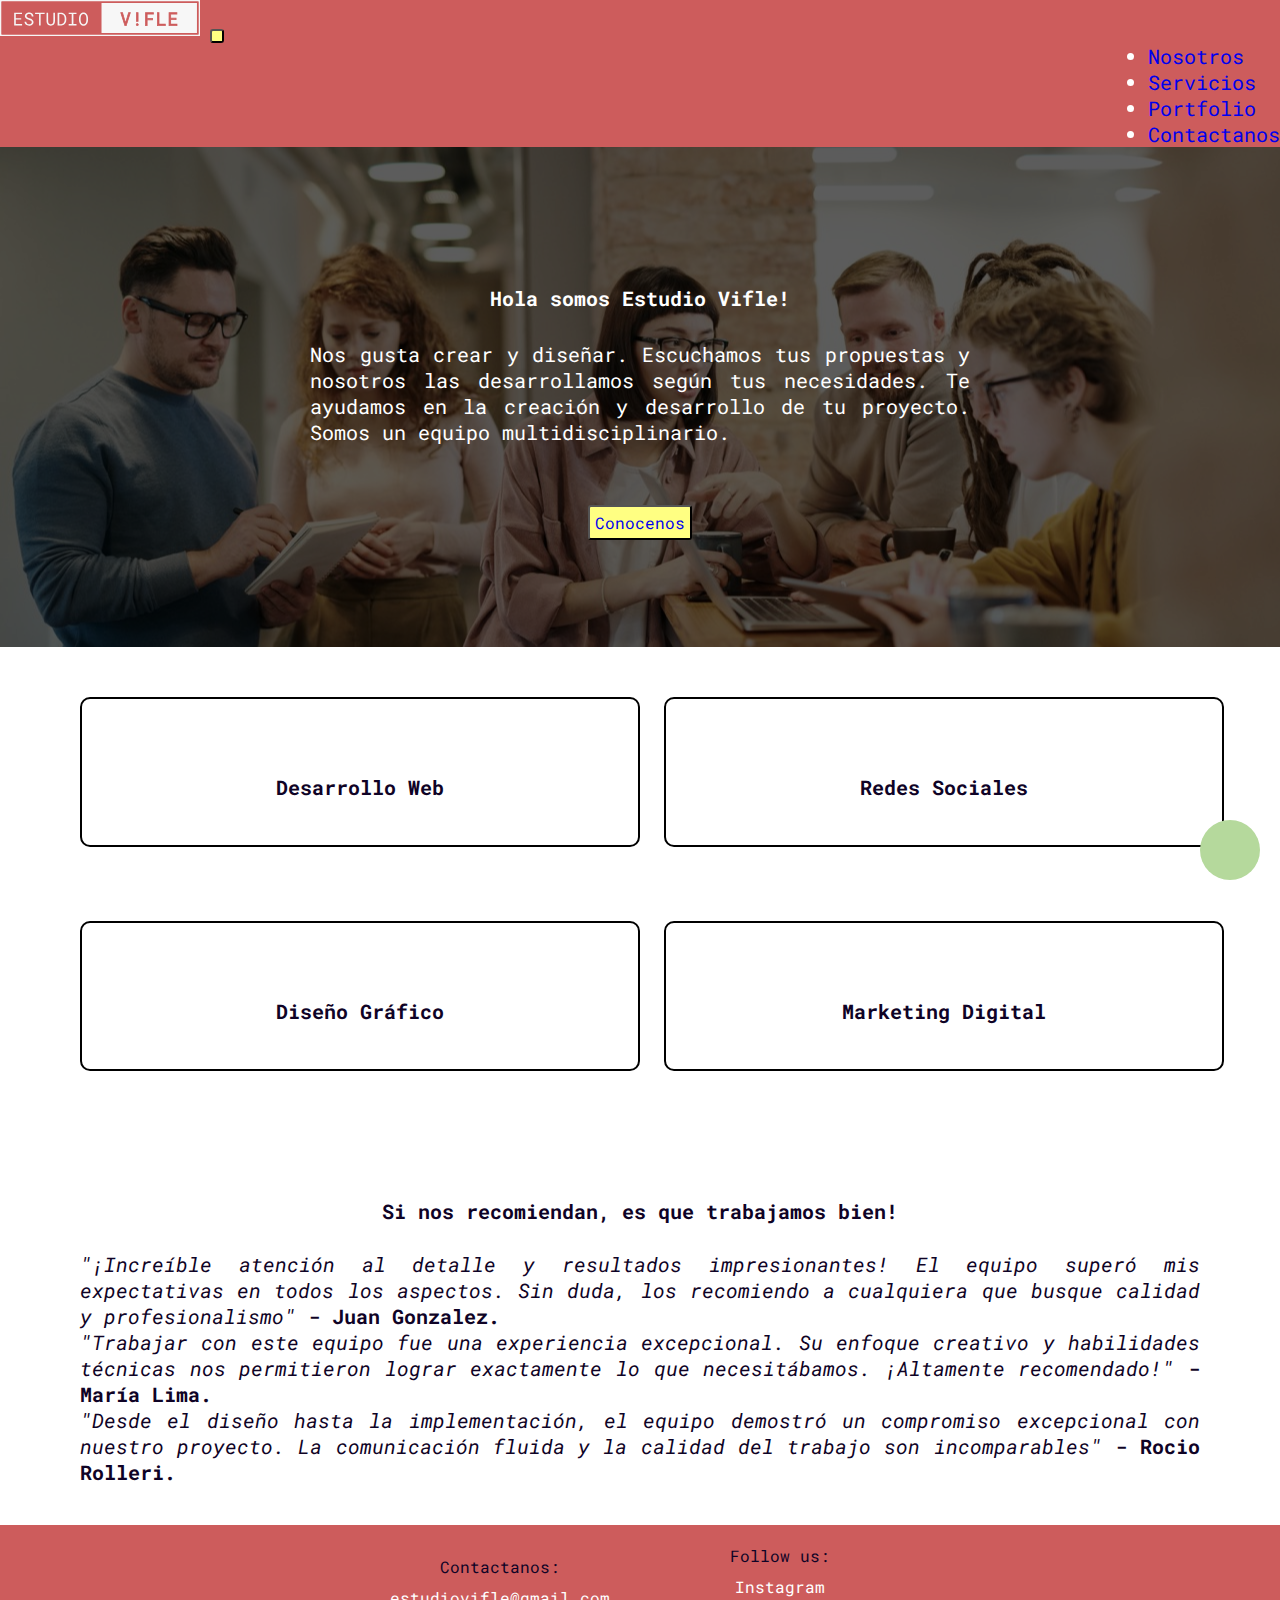
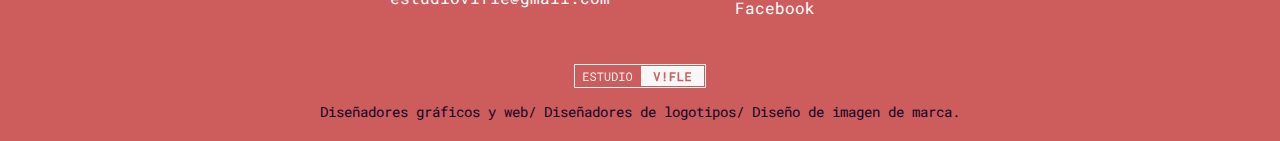
<file: index.html>
<!DOCTYPE html>
<html lang="es">
  <head>
    <meta charset="UTF-8" />
    <meta name="viewport" content="width=device-width, initial-scale=1.0" />
    <meta
      name="description"
      content="Estudio de desarrollo web, diseño grafico y marketing digital"
    />
    <meta
      name="keywords"
      content="desarrollo, diseño, marketing, redes sociales"
    />
    <link
      rel="stylesheet"
      href="https://cdnjs.cloudflare.com/ajax/libs/font-awesome/6.4.2/css/all.min.css"
      integrity="sha512-z3gLpd7yknf1YoNbCzqRKc4qyor8gaKU1qmn+CShxbuBusANI9QpRohGBreCFkKxLhei6S9CQXFEbbKuqLg0DA=="
      crossorigin="anonymous"
      referrerpolicy="no-referrer"
    />
    <!-- BS 5.1 inicia -->
    <link
      rel="stylesheet"
      href="https://cdn.jsdelivr.net/npm/bootstrap@5.1.3/dist/css/bootstrap.min.css"
      rel="stylesheet"
      integrity="sha384-1BmE4kWBq78iYhFldvKuhfTAU6auU8tT94WrHftjDbrCEXSU1oBoqyl2QvZ6jIW3"
      crossorigin="anonymous"
    />
    <!-- BS fin -->
    <link rel="stylesheet" href="./styles/styles.css" />
    <title>Estudio Vifle</title>
    <link rel="icon" type="image/x-icon" href="./img/favicon.svg" />
  </head>
  <body id="homepage">
    <header>
      <!-- navbar inicia -->
      <nav class="navbar navbar-expand-md bg-dark navbar-dark">
        <div class="container-fluid">
          <a class="navbar-brand" href="#"
            ><img src="./img/logo.svg" alt="logo estudio vifle"
          /></a>
          <button
            class="navbar-toggler"
            type="button"
            data-bs-toggle="collapse"
            data-bs-target="#collapsibleNavbar"
          >
            <span class="navbar-toggler-icon"></span>
          </button>
          <div
            class="collapse navbar-collapse navbar-custom"
            id="collapsibleNavbar"
          >
            <ul class="navbar-nav">
              <li class="nav-item">
                <a class="nav-link" href="./pages/nosotros.html">Nosotros</a>
              </li>
              <li class="nav-item">
                <a class="nav-link" href="./pages/servicios.html">Servicios</a>
              </li>
              <li class="nav-item">
                <a class="nav-link" href="./pages/portfolio.html">Portfolio</a>
              </li>
              <li class="nav-item">
                <a class="nav-link" href="./pages/contacto.html">Contactanos</a>
              </li>
            </ul>
          </div>
        </div>
      </nav>
      <!-- navbar fin -->
    </header>
    <main class="home-page">
      <section id="hero">
        <div class="hero-image">
          <div class="inset-layout">
            <h2 class="titulo-home">Hola somos Estudio Vifle!</h2>
            <p class="p-home">
              Nos gusta crear y diseñar. Escuchamos tus propuestas y nosotros
              las desarrollamos según tus necesidades. Te ayudamos en la
              creación y desarrollo de tu proyecto. Somos un equipo
              multidisciplinario.
            </p>
            <button class="boton-home">
              <a href="./pages/nosotros.html">Conocenos</a>
            </button>
          </div>
        </div>
        <!-- <img src="../img/Banner.jpg" alt="gente trabajando"> -->
      </section>
      <section id="banner">
        <div class="card-banner dw">
          <h2>Desarrollo Web</h2>
          <div class="iconos">
            <i class="fa-solid fa-code"></i>
            <i class="fa-regular fa-keyboard"></i>
          </div>
        </div>
        <div class="card-banner rs">
          <h2>Redes Sociales</h2>
          <div class="iconos">
            <i class="fa-brands fa-facebook"></i>
            <i class="fa-brands fa-instagram"></i>
          </div>
        </div>
        <div class="card-banner dg">
          <h2>Diseño Gráfico</h2>
          <div class="iconos">
            <i class="fa-solid fa-scissors"></i>
            <i class="fa-solid fa-palette"></i>
          </div>
        </div>
        <div class="card-banner md">
          <h2>Marketing Digital</h2>
          <div class="iconos">
            <i class="fa-solid fa-swatchbook"></i>
            <i class="fa-solid fa-circle-nodes"></i>
          </div>
        </div>
      </section>
      <section class="testimonios">
        <h3 class="titulo-resena">
          Si nos recomiendan, es que trabajamos bien!
        </h3>
        <div class="resenas">
          <p class="p-resena">
            <span class="span-resena">
              "¡Increíble atención al detalle y resultados impresionantes! El
              equipo superó mis expectativas en todos los aspectos. Sin duda,
              los recomiendo a cualquiera que busque calidad y profesionalismo"
            </span>
            <span class="resena-name">- Juan Gonzalez.</span>
          </p>
          <p class="p-resena">
            <span class="span-resena"
              >"Trabajar con este equipo fue una experiencia excepcional. Su
              enfoque creativo y habilidades técnicas nos permitieron lograr
              exactamente lo que necesitábamos. ¡Altamente recomendado!"</span
            >
            <span class="resena-name">- María Lima.</span>
          </p>
          <p class="p-resena">
            <span class="span-resena"
              >"Desde el diseño hasta la implementación, el equipo demostró un
              compromiso excepcional con nuestro proyecto. La comunicación
              fluida y la calidad del trabajo son incomparables"
            </span>
            <span class="resena-name">- Rocio Rolleri.</span>
          </p>
        </div>
      </section>
    </main>

    <footer>
      <div class="footer-top-container">
        <div class="footer-card">
          <p class="footer-title">Contactanos:</p>
          <p class="footer-content">estudiovifle@gmail.com</p>
        </div>
        <div class="footer-card social-media">
          <p class="footer-title">Follow us:</p>
          <p class="footer-content">
            <a href="https://www.instagram.com/" class="hipervinculo">
              <i class="fa-brands fa-instagram"></i> Instagram <br />
            </a>
            <a href="https://www.facebook.com/" class="hipervinculo">
              <i class="fa-brands fa-facebook"></i> Facebook
            </a>
          </p>
        </div>
      </div>
      <div class="footer-bottom-container">
        <div class="footer-card">
          <p class="footer-title">
            <img src="../img/logo.svg" alt="logo estudio vifle" />
          </p>
          <p class="footer-content">
            Diseñadores gráficos y web/ Diseñadores de logotipos/ Diseño de
            imagen de marca.
          </p>
        </div>
      </div>
    </footer>
    <div class="what">
      <a href="https://walink.co/0b8101" target="_blank">
        <i class="fa-brands fa-whatsapp"></i>
      </a>
    </div>
    <script
      src="https://cdn.jsdelivr.net/npm/@popperjs/core@2.10.2/dist/umd/popper.min.js"
      integrity="sha384-7+zCNj/IqJ95wo16oMtfsKbZ9ccEh31eOz1HGyDuCQ6wgnyJNSYdrPa03rtR1zdB"
      crossorigin="anonymous"
    ></script>
    <script
      src="https://cdn.jsdelivr.net/npm/bootstrap@5.1.3/dist/js/bootstrap.min.js"
      integrity="sha384-QJHtvGhmr9XOIpI6YVutG+2QOK9T+ZnN4kzFN1RtK3zEFEIsxhlmWl5/YESvpZ13"
      crossorigin="anonymous"
    ></script>
  </body>
</html>
</file>
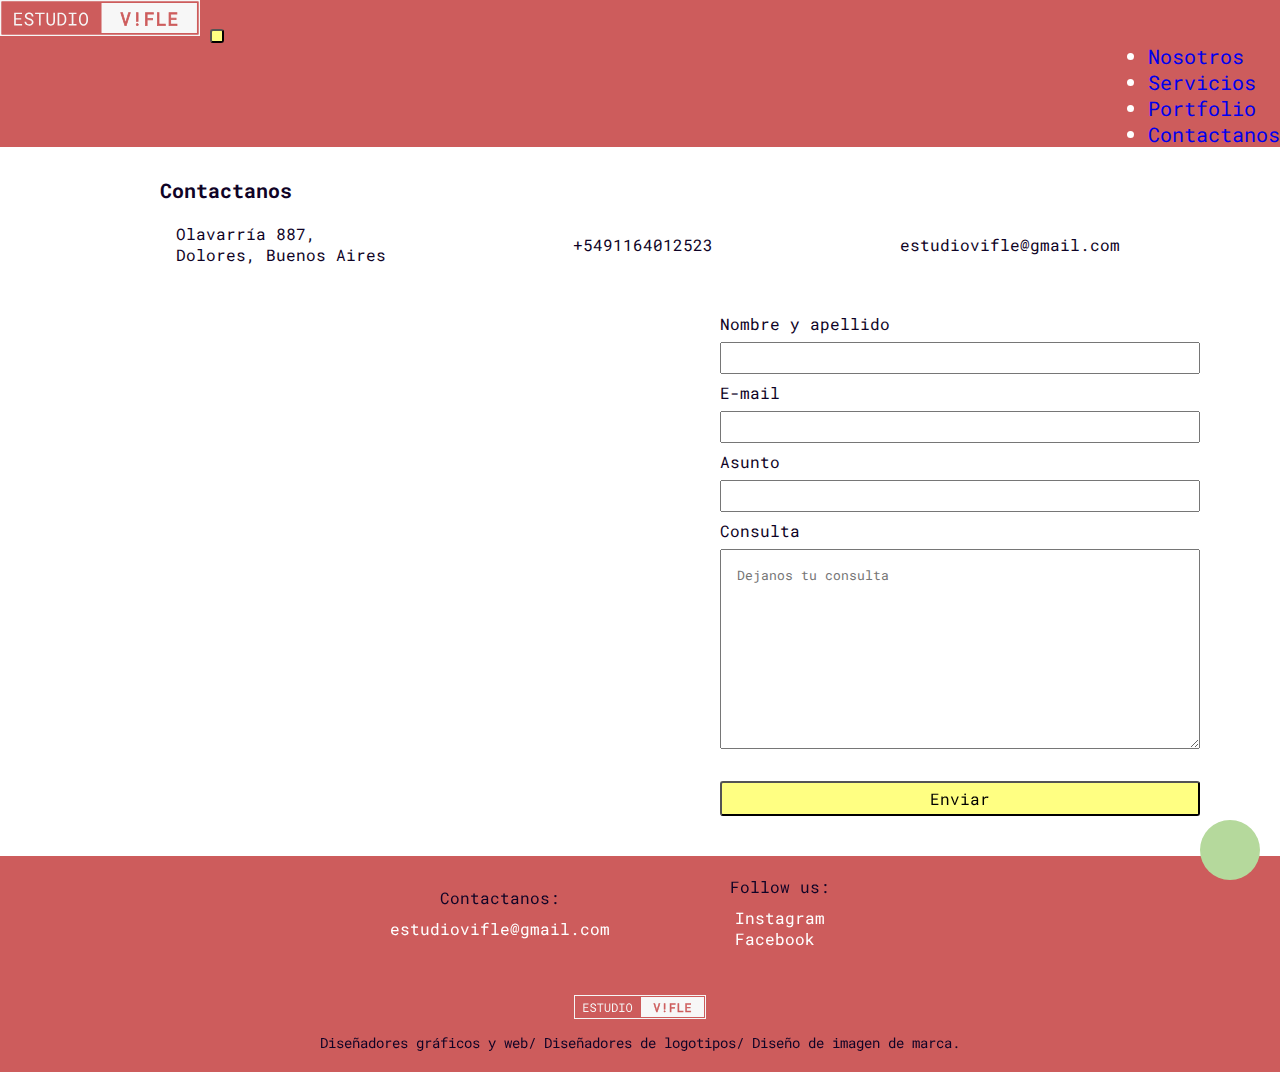
<file: pages/contacto.html>
<!DOCTYPE html>
<html lang="es">
  <head>
    <meta charset="UTF-8" />
    <meta name="viewport" content="width=device-width, initial-scale=1.0" />
    <meta name="description" content="Medios de contacto" />
    <meta
      name="keywords"
      content="Dolores, Buenos Aires, desarrollo web en Dolores, consulta"
    />
    <link
      rel="stylesheet"
      href="https://cdnjs.cloudflare.com/ajax/libs/font-awesome/6.4.2/css/all.min.css"
      integrity="sha512-z3gLpd7yknf1YoNbCzqRKc4qyor8gaKU1qmn+CShxbuBusANI9QpRohGBreCFkKxLhei6S9CQXFEbbKuqLg0DA=="
      crossorigin="anonymous"
      referrerpolicy="no-referrer"
    />
    <link
      rel="stylesheet"
      href="https://cdnjs.cloudflare.com/ajax/libs/font-awesome/6.4.2/css/all.min.css"
      integrity="sha512-z3gLpd7yknf1YoNbCzqRKc4qyor8gaKU1qmn+CShxbuBusANI9QpRohGBreCFkKxLhei6S9CQXFEbbKuqLg0DA=="
      crossorigin="anonymous"
      referrerpolicy="no-referrer"
    />
    <!-- BS 5.1 inicia -->
    <link
      rel="stylesheet"
      href="https://cdn.jsdelivr.net/npm/bootstrap@5.1.3/dist/css/bootstrap.min.css"
      rel="stylesheet"
      integrity="sha384-1BmE4kWBq78iYhFldvKuhfTAU6auU8tT94WrHftjDbrCEXSU1oBoqyl2QvZ6jIW3"
      crossorigin="anonymous"
    />
    <!-- BS fin -->
    <link rel="stylesheet" href="../styles/styles.css" />
    <title>Estudio Vifle - Contacto</title>
    <link rel="icon" type="image/x-icon" href="../img/favicon.svg" />
  </head>
  <body id="contacto">
    <header>
      <!-- navbar inicia -->
      <nav class="navbar navbar-expand-md bg-dark navbar-dark">
        <div class="container-fluid">
          <a class="navbar-brand" href="../index.html"
            ><img src="../img/logo.svg" alt="logo estudio vifle"
          /></a>
          <button
            class="navbar-toggler"
            type="button"
            data-bs-toggle="collapse"
            data-bs-target="#collapsibleNavbar"
          >
            <span class="navbar-toggler-icon"></span>
          </button>
          <div
            class="collapse navbar-collapse navbar-custom"
            id="collapsibleNavbar"
          >
            <ul class="navbar-nav">
              <li class="nav-item">
                <a class="nav-link" href="nosotros.html">Nosotros</a>
              </li>
              <li class="nav-item">
                <a class="nav-link" href="servicios.html">Servicios</a>
              </li>
              <li class="nav-item">
                <a class="nav-link" href="portfolio.html">Portfolio</a>
              </li>
              <li class="nav-item">
                <a class="nav-link" href="#">Contactanos</a>
              </li>
            </ul>
          </div>
        </div>
      </nav>
      <!-- navbar fin -->
    </header>
    <main class="contacto">
      <h2 class="contact-title">Contactanos</h2>
      <section class="contacto-custom">
        <div class="contact-cards-container">
          <div class="contact-card">
            <i class="fa-solid fa-location-dot"></i>
            <p class="texto-contacto">
              Olavarría 887, <br />Dolores, Buenos Aires
            </p>
          </div>

          <div class="contact-card">
            <i class="fa-solid fa-phone"></i>
            <p class="texto-contacto">+5491164012523</p>
          </div>

          <div class="contact-card">
            <i class="fa-solid fa-envelope"></i>
            <p class="texto-contacto">estudiovifle@gmail.com</p>
          </div>
        </div>

        <div class="form-mapa-container">
          <div class="mapa">
            <iframe
              src="https://www.google.com/maps/embed?pb=!1m18!1m12!1m3!1d51437.787176911836!2d-57.72391217907728!3d-36.31566052045433!2m3!1f0!2f0!3f0!3m2!1i1024!2i768!4f13.1!3m3!1m2!1s0x95999e5f978807b9%3A0xa0871d9efeff8567!2sOlavarr%C3%ADa%20887%2C%20B7100%20Dolores%2C%20Provincia%20de%20Buenos%20Aires%2C%20Argentina!5e0!3m2!1ses-419!2sse!4v1692444664091!5m2!1ses-419!2sse"
              width="600"
              height="450"
              style="border: 0"
              allowfullscreen=""
              loading="lazy"
              referrerpolicy="no-referrer-when-downgrade"
            >
            </iframe>
          </div>

          <div class="formulario-contacto">
            <form>
              <div class="input-wrapper">
                <label for="nombre">Nombre y apellido</label>
                <input
                  class="contact-form-input"
                  type="name"
                  name="nombre"
                  required
                /><br />
              </div>
              <div class="input-wrapper">
                <label for="e-mail">E-mail</label>
                <input
                  class="contact-form-input"
                  type="email"
                  name="mail"
                  required
                />
              </div>
              <div class="input-wrapper">
                <label for="Consulta">Asunto</label>
                <input
                  class="contact-form-input"
                  type="text"
                  name="Consulta"
                  required
                />
              </div>
              <div class="input-wrapper">
                <label> Consulta </label>
                <textarea
                  class="form-textarea"
                  placeholder="Dejanos tu consulta"
                  required
                ></textarea>
              </div>
              <button type="submit" id="submit-form">Enviar</button>
            </form>
          </div>
        </div>
      </section>
    </main>

    <footer>
      <div class="footer-top-container">
        <div class="footer-card">
          <p class="footer-title">Contactanos:</p>
          <p class="footer-content">estudiovifle@gmail.com</p>
        </div>
        <div class="footer-card social-media">
          <p class="footer-title">Follow us:</p>
          <p class="footer-content">
            <a href="https://www.instagram.com/" class="hipervinculo">
              <i class="fa-brands fa-instagram"></i> Instagram <br />
            </a>
            <a href="https://www.facebook.com/" class="hipervinculo">
              <i class="fa-brands fa-facebook"></i> Facebook
            </a>
          </p>
        </div>
      </div>
      <div class="footer-bottom-container">
        <div class="footer-card">
          <p class="footer-title">
            <img src="../img/logo.svg" alt="logo estudio vifle" />
          </p>
          <p class="footer-content">
            Diseñadores gráficos y web/ Diseñadores de logotipos/ Diseño de
            imagen de marca.
          </p>
        </div>
      </div>
    </footer>
    <div class="what">
      <a href="https://walink.co/0b8101" target="_blank">
        <i class="fa-brands fa-whatsapp"></i>
      </a>
    </div>

    <script
      src="https://cdn.jsdelivr.net/npm/@popperjs/core@2.10.2/dist/umd/popper.min.js"
      integrity="sha384-7+zCNj/IqJ95wo16oMtfsKbZ9ccEh31eOz1HGyDuCQ6wgnyJNSYdrPa03rtR1zdB"
      crossorigin="anonymous"
    ></script>
    <script
      src="https://cdn.jsdelivr.net/npm/bootstrap@5.1.3/dist/js/bootstrap.min.js"
      integrity="sha384-QJHtvGhmr9XOIpI6YVutG+2QOK9T+ZnN4kzFN1RtK3zEFEIsxhlmWl5/YESvpZ13"
      crossorigin="anonymous"
    ></script>
  </body>
</html>
</file>
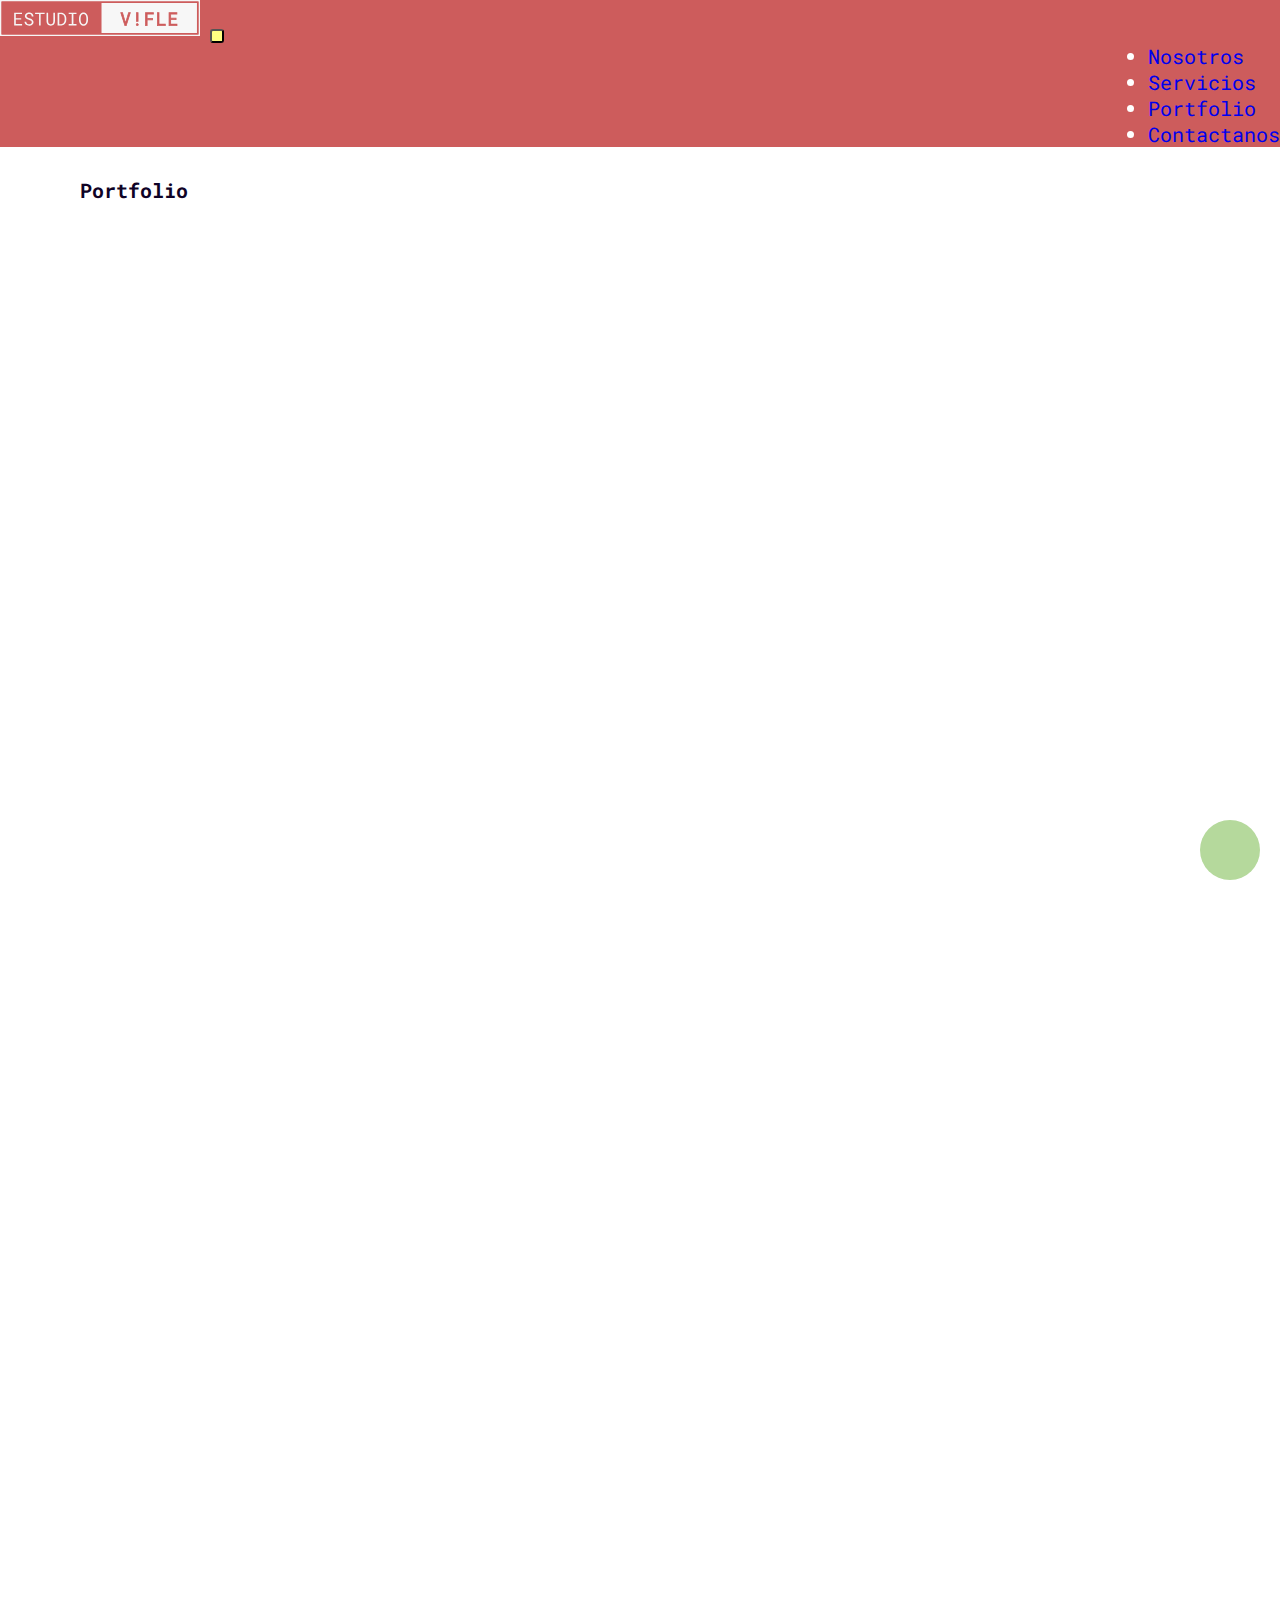
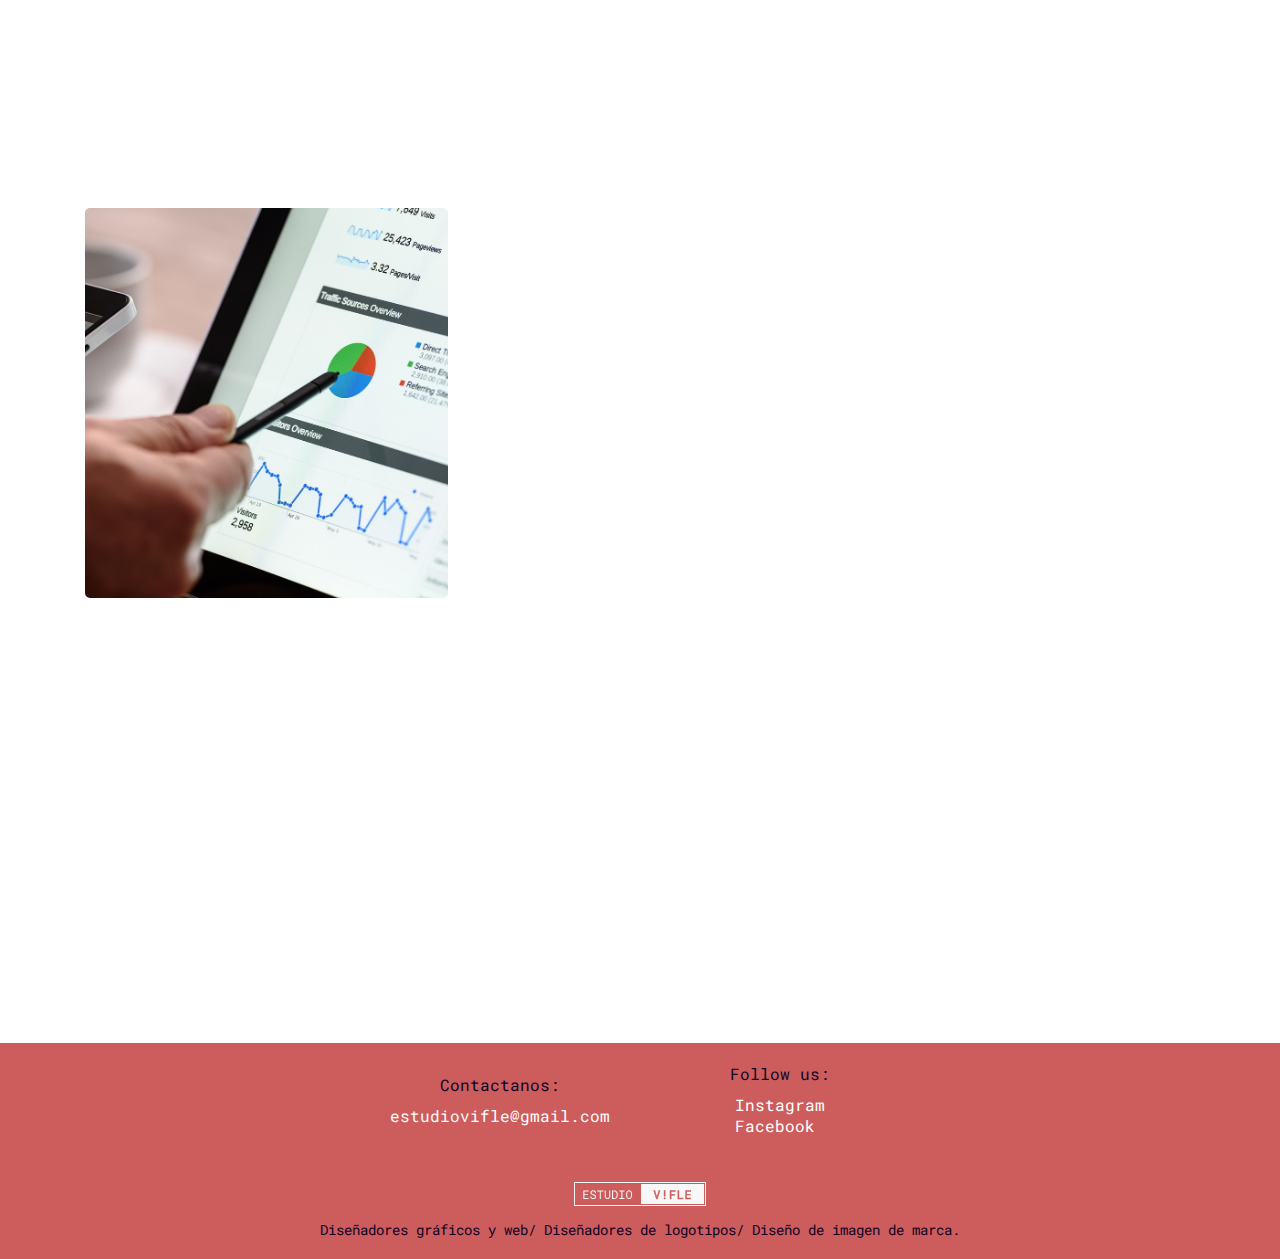
<file: pages/portfolio.html>
<!DOCTYPE html>
<html lang="es">
  <head>
    <meta charset="UTF-8" />
    <meta name="viewport" content="width=device-width, initial-scale=1.0" />
    <meta name="description" content="Nuestros trabajos realizados" />
    <meta
      name="keywords"
      content="Landing, e-commerces, Community managment,branding, marketing, SEO, publicidad"
    />
    <link
      rel="stylesheet"
      href="https://cdnjs.cloudflare.com/ajax/libs/font-awesome/6.4.2/css/all.min.css"
      integrity="sha512-z3gLpd7yknf1YoNbCzqRKc4qyor8gaKU1qmn+CShxbuBusANI9QpRohGBreCFkKxLhei6S9CQXFEbbKuqLg0DA=="
      crossorigin="anonymous"
      referrerpolicy="no-referrer"
    />
    <!-- BS 5.1 inicia -->
    <link
      rel="stylesheet"
      href="https://cdn.jsdelivr.net/npm/bootstrap@5.1.3/dist/css/bootstrap.min.css"
      rel="stylesheet"
      integrity="sha384-1BmE4kWBq78iYhFldvKuhfTAU6auU8tT94WrHftjDbrCEXSU1oBoqyl2QvZ6jIW3"
      crossorigin="anonymous"
    />
    <!-- BS fin -->
    <link rel="stylesheet" href="../styles/styles.css" />
    <title>Estudio Vifle - Portfolio</title>
    <link rel="icon" type="image/x-icon" href="../img/favicon.svg" />
  </head>
  <body id="portfolio">
    <header>
      <!-- navbar inicia -->
      <nav class="navbar navbar-expand-md bg-dark navbar-dark">
        <div class="container-fluid">
          <a class="navbar-brand" href="../index.html"
            ><img src="../img/logo.svg" alt="logo estudio vifle"
          /></a>
          <button
            class="navbar-toggler"
            type="button"
            data-bs-toggle="collapse"
            data-bs-target="#collapsibleNavbar"
          >
            <span class="navbar-toggler-icon"></span>
          </button>
          <div
            class="collapse navbar-collapse navbar-custom"
            id="collapsibleNavbar"
          >
            <ul class="navbar-nav">
              <li class="nav-item">
                <a class="nav-link" href="nosotros.html">Nosotros</a>
              </li>
              <li class="nav-item">
                <a class="nav-link" href="servicios.html">Servicios</a>
              </li>
              <li class="nav-item">
                <a class="nav-link" href="#">Portfolio</a>
              </li>
              <li class="nav-item">
                <a class="nav-link" href="contacto.html">Contactanos</a>
              </li>
            </ul>
          </div>
        </div>
      </nav>
      <!-- navbar fin -->
    </header>
    <main id="portfolio-main">
      <h2>Portfolio</h2>
      <section class="galeria grid-galeria">
        <div class="item item1"></div>
        <div class="item item2"></div>
        <div class="item item3"></div>
        <div class="item item4"></div>
        <div class="item item5"></div>
        <div class="item item6"></div>
        <div class="item item7"></div>
        <div class="item item8"></div>
        <div class="item item9"></div>
        <div class="item item10"></div>
        <div class="item item11"></div>
        <div class="item item12"></div>
      </section>
    </main>
    <footer>
      <div class="footer-top-container">
        <div class="footer-card">
          <p class="footer-title">Contactanos:</p>
          <p class="footer-content">estudiovifle@gmail.com</p>
        </div>
        <div class="footer-card social-media">
          <p class="footer-title">Follow us:</p>
          <p class="footer-content">
            <a href="https://www.instagram.com/" class="hipervinculo">
              <i class="fa-brands fa-instagram"></i> Instagram <br />
            </a>
            <a href="https://www.facebook.com/" class="hipervinculo">
              <i class="fa-brands fa-facebook"></i> Facebook
            </a>
          </p>
        </div>
      </div>
      <div class="footer-bottom-container">
        <div class="footer-card">
          <p class="footer-title">
            <img src="../img/logo.svg" alt="logo estudio vifle" />
          </p>
          <p class="footer-content">
            Diseñadores gráficos y web/ Diseñadores de logotipos/ Diseño de
            imagen de marca.
          </p>
        </div>
      </div>
    </footer>
    <div class="what">
      <a href="https://walink.co/0b8101" target="_blank">
        <i class="fa-brands fa-whatsapp"></i>
      </a>
    </div>

    <script
      src="https://cdn.jsdelivr.net/npm/@popperjs/core@2.10.2/dist/umd/popper.min.js"
      integrity="sha384-7+zCNj/IqJ95wo16oMtfsKbZ9ccEh31eOz1HGyDuCQ6wgnyJNSYdrPa03rtR1zdB"
      crossorigin="anonymous"
    ></script>
    <script
      src="https://cdn.jsdelivr.net/npm/bootstrap@5.1.3/dist/js/bootstrap.min.js"
      integrity="sha384-QJHtvGhmr9XOIpI6YVutG+2QOK9T+ZnN4kzFN1RtK3zEFEIsxhlmWl5/YESvpZ13"
      crossorigin="anonymous"
    ></script>
  </body>
</html>
</file>
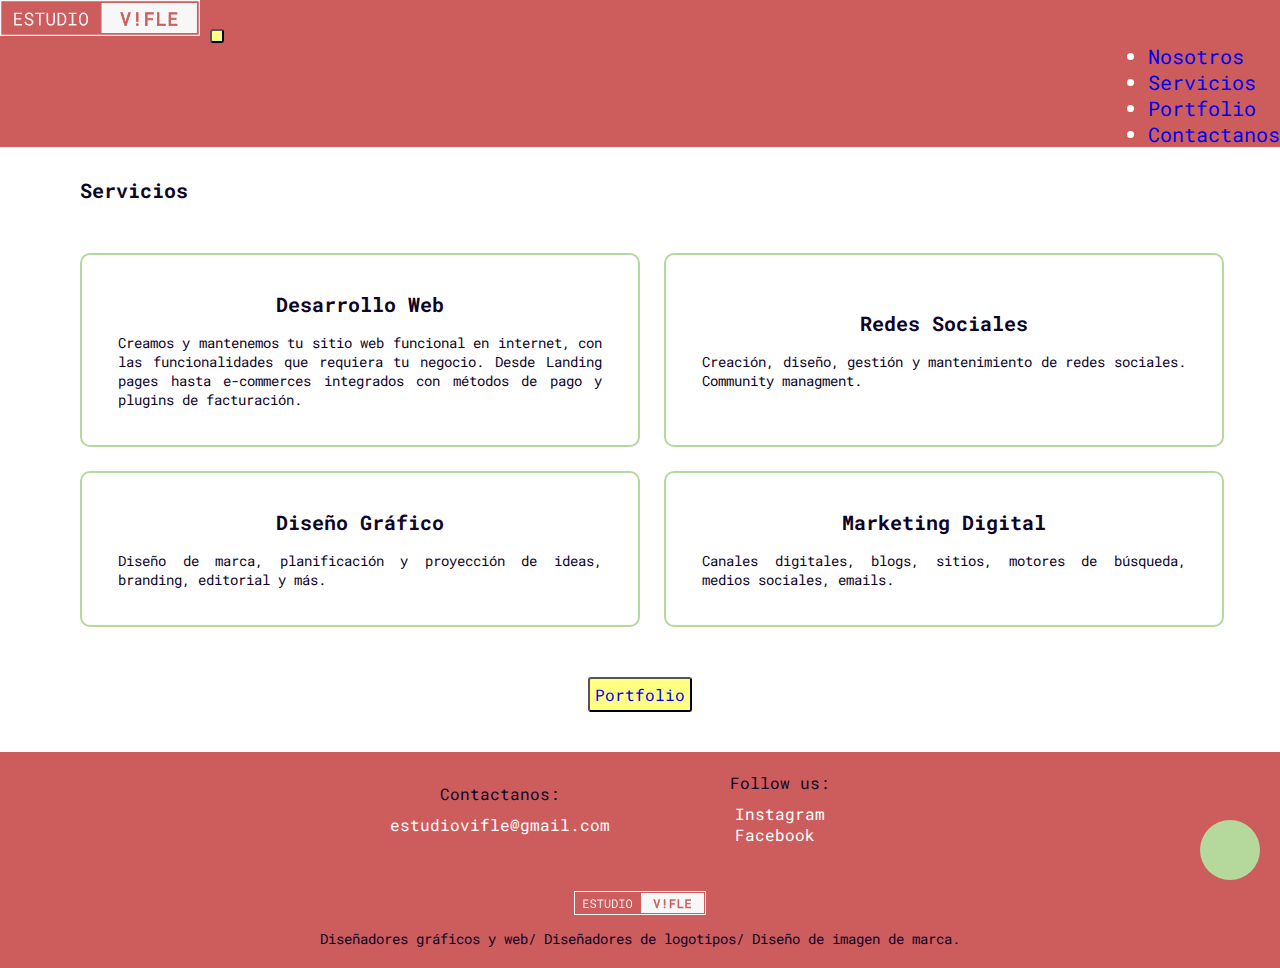
<file: pages/servicios.html>
<!DOCTYPE html>
<html lang="es">
  <head>
    <meta charset="UTF-8" />
    <meta name="viewport" content="width=device-width, initial-scale=1.0" />
    <meta name="description" content="Creamos y mantenemos tu sitio web funcional en internet, Creación, diseño, gestión y mantenimiento" />
    <meta name="keywords" content="Landing, e-commerces, Community managment,branding, marketing, SEO, publicidad">
    <link rel="short cut icon" href="">
    <link
      rel="stylesheet"
      href="https://cdnjs.cloudflare.com/ajax/libs/font-awesome/6.4.2/css/all.min.css"
      integrity="sha512-z3gLpd7yknf1YoNbCzqRKc4qyor8gaKU1qmn+CShxbuBusANI9QpRohGBreCFkKxLhei6S9CQXFEbbKuqLg0DA=="
      crossorigin="anonymous"
      referrerpolicy="no-referrer"
    />
    <link
      rel="stylesheet"
      href="https://cdn.jsdelivr.net/npm/bootstrap@5.1.3/dist/css/bootstrap.min.css"
      rel="stylesheet"
      integrity="sha384-1BmE4kWBq78iYhFldvKuhfTAU6auU8tT94WrHftjDbrCEXSU1oBoqyl2QvZ6jIW3"
      crossorigin="anonymous"
    />
    <!-- BS fin -->
    <link rel="stylesheet" href="../styles/styles.css" />
    <title>Estudio Vifle - Servicios</title>
    <link rel="icon" type="image/x-icon" href="../img/favicon.svg" />

  </head>
  <body id="servicios">
    <header>
      <!-- navbar inicia -->
      <nav class="navbar navbar-expand-md bg-dark navbar-dark">
        <div class="container-fluid">
          <a class="navbar-brand" href="../index.html"><img src="../img/logo.svg" alt="logo estudio vifle"
            /></a>
          <button
            class="navbar-toggler"
            type="button"
            data-bs-toggle="collapse"
            data-bs-target="#collapsibleNavbar"
          >
            <span class="navbar-toggler-icon"></span>
          </button>
          <div
            class="collapse navbar-collapse navbar-custom"
            id="collapsibleNavbar"
          >
            <ul class="navbar-nav">
              <li class="nav-item">
                <a class="nav-link" href="nosotros.html">Nosotros</a>
              </li>
              <li class="nav-item">
                <a class="nav-link" href="#"
                  >Servicios</a
                >
              </li>
              <li class="nav-item">
                <a class="nav-link" href="portfolio.html"
                  >Portfolio</a
                >
              </li>
              <li class="nav-item">
                <a class="nav-link" href="contacto.html"
                  >Contactanos</a
                >
              </li>
            </ul>
          </div>
        </div>
      </nav>
      <!-- navbar fin -->
    <main id="main-servicios">
      <h2 class="title-servicios">Servicios</h2>
      <section class="services-grid ">
        <div class="card-servicios flex-column-center dw1">
          <div class="iconos-servicios">
            <div class="flex-horizontal-center ico">
              <i class="fa-solid fa-code"></i>
              <i class="fa-regular fa-keyboard"></i>
            </div>
            <h3 id= "titulo-servicios" class="title-servicios">Desarrollo Web</h3>
            <p class="texto-servicios">
              Creamos y mantenemos tu sitio web funcional en internet, con las funcionalidades que requiera tu negocio. Desde Landing pages hasta e-commerces integrados con métodos de pago y plugins de facturación.
            </p>
          </div>
        </div>
        <div class="card-servicios flex-column-center rs1">
          <div class="iconos-servicios">
            <div class="flex-horizontal-center ico">
              <i class="fa-brands fa-facebook"></i>
              <i class="fa-brands fa-instagram"></i>
            </div>
            <h3  id= "titulo-servicios"class="title-servicios">Redes Sociales</h3>
            <p class="texto-servicios">
              Creación, diseño, gestión y mantenimiento de redes sociales.
              Community managment.
            </p>
          </div>
        </div>
        <div class="card-servicios flex-column-center dg1">
          <div class="iconos-servicios">
            <div class="flex-horizontal-center ico">
              <i class="fa-solid fa-scissors"></i>
              <i class="fa-solid fa-palette"></i>
            </div>
            <h3 id= "titulo-servicios" class="title-servicios">Diseño Gráfico</h3>
            <p class="texto-servicios">
              Diseño de marca, planificación y proyección de ideas, branding,
              editorial y más.
            </p>
          </div>
        </div>
        <div class="card-servicios flex-column-center md1">
          <div class="iconos-servicios">
            <div class="flex-horizontal-center  ico">
              <i class="fa-solid fa-swatchbook"></i>
              <i class="fa-solid fa-circle-nodes"></i>
            </div>
            <h3 id= "titulo-servicios" class="title-servicios">Marketing Digital</h3>
            <p class="texto-servicios">
              Canales digitales, blogs, sitios, motores de búsqueda, medios
              sociales, emails.
            </p>
          </div>
        </div>
      </section>
    </main>
    <div class="boton-servicios flex-horizontal-center">
      <button>  
        <a href="portfolio.html">Portfolio</a>
      </div>
    </button>
    <footer>
      <div class="footer-top-container">
        <div class="footer-card">
          <p class="footer-title">Contactanos:</p>
          <p class="footer-content">estudiovifle@gmail.com</p>
        </div>
        <div class="footer-card social-media">
          <p class="footer-title">Follow us:</p>
          <p class="footer-content">
            <a href="https://www.instagram.com/" class="hipervinculo">
              <i class="fa-brands fa-instagram"></i> Instagram <br />
            </a>
            <a href="https://www.facebook.com/" class="hipervinculo">
              <i class="fa-brands fa-facebook"></i> Facebook
            </a>
          </p>
        </div>
      </div>
      <div class="footer-bottom-container">
        <div class="footer-card">
          <p class="footer-title"> <img src="../img/logo.svg" alt="logo estudio vifle"
            /></p>
          <p class="footer-content">
            Diseñadores gráficos y web/ Diseñadores de logotipos/ Diseño de imagen
            de marca.
          </p>
        </div>
      </div>
      
      
    </footer>
    <div class="what">
      <a href="https://walink.co/0b8101" target="_blank">
        <i class="fa-brands fa-whatsapp"></i>
      </a>
    </div>

    <script
      src="https://cdn.jsdelivr.net/npm/@popperjs/core@2.10.2/dist/umd/popper.min.js"
      integrity="sha384-7+zCNj/IqJ95wo16oMtfsKbZ9ccEh31eOz1HGyDuCQ6wgnyJNSYdrPa03rtR1zdB"
      crossorigin="anonymous"
    ></script>
    <script
      src="https://cdn.jsdelivr.net/npm/bootstrap@5.1.3/dist/js/bootstrap.min.js"
      integrity="sha384-QJHtvGhmr9XOIpI6YVutG+2QOK9T+ZnN4kzFN1RtK3zEFEIsxhlmWl5/YESvpZ13"
      crossorigin="anonymous"
    ></script>
  </body>
</html>
</file>
<file: styles/styles.css>
@import url("https://fonts.googleapis.com/css2?family=Roboto+Mono:wght@200;300;400;500;600;700&display=swap");
/* font-family: 'Roboto Mono', monospace; */
* {
  margin: 0;
  padding: 0;
  box-sizing: border-box;
  font-family: "Roboto Mono";
}

.flex-horizontal-center {
  display: flex;
  justify-content: center;
  align-items: center;
}

.flex-column-center {
  display: flex;
  flex-direction: column;
  justify-content: center;
  align-items: center;
}

header div.header-wrapper {
  height: 10vh;
  background-color: indianred;
  display: flex;
  justify-content: space-between;
  align-items: center;
  padding-right: 80px;
  padding-left: 80px;
  font-size: 20px;
}

div.logo a {
  color: white;
  font-weight: bold;
  text-decoration: none;
}

.barra ul li {
  list-style: none;
  display: inline-block;
  margin-left: 10px;
}
.barra a {
  text-decoration: none;
  color: white;
}
.barra a:hover {
  color: #0F0326;
}

main.home-page {
  height: auto;
}

footer {
  background-color: indianred;
  color: white;
  display: flex;
  justify-content: center;
  align-items: center;
  flex-direction: column;
  width: 100%;
  justify-content: space-between;
  padding: 20px 80px;
  font-size: 20px;
  margin-top: 40px;
  min-height: 24vh;
}

footer .footer-top-container, footer .footer-bottom-container {
  display: flex;
  justify-content: center;
  align-items: center;
  width: 100%;
  height: 100%;
}

footer div.footer-card {
  display: flex;
  flex-direction: column;
  justify-content: start;
  align-items: center;
  width: 25%;
  height: 100%;
}

footer div.footer-bottom-container {
  margin-top: 20px;
}

footer div.footer-bottom-container div.footer-card {
  width: 100%;
  margin-top: 20px;
}

footer div.footer-bottom-container div.footer-card p {
  font-size: 14px;
  color: #0F0326;
}

footer div.footer-card p.footer-content {
  color: white;
  margin-bottom: 0px;
  margin-top: 10px;
}

footer .footer-card .footer-title {
  margin-bottom: 0px;
}

/* -------Nosotros */
article.nosotros-card {
  display: flex;
  justify-content: center;
  align-items: start;
  width: 100%;
  padding: 20px 0px;
  font-size: 20px;
  margin-top: 40px;
  border: none;
}

div.image-container {
  display: flex;
  flex-direction: column;
  align-items: center;
  width: 80%;
  height: auto;
  -o-object-fit: contain;
     object-fit: contain;
}
div.image-container img {
  -o-object-fit: cover;
     object-fit: cover;
}

#hero div.hero-image {
  background-image: url("../img/Banner.JPG");
  width: 100%;
  height: 500px;
  background-size: cover;
  background-repeat: no-repeat;
  background-position-y: center;
}

#hero div.hero-image div.inset-layout {
  display: flex;
  justify-content: center;
  align-items: center;
  flex-direction: column;
  background-color: rgba(0, 0, 0, 0.6392156863);
  height: 100%;
  padding: 0 200px;
  color: white;
}

#hero div.hero-image div.inset-layout h2,
#hero div.hero-image div.inset-layout p {
  color: white;
}

#hero div.hero-image div.inset-layout button {
  margin-top: 30px;
}

#hero p {
  display: flex;
  margin: 30px;
  color: #0F0326;
  display: flex;
  justify-content: center;
  align-items: center;
  justify-content: space-between;
  padding-right: 80px;
  padding-left: 80px;
  font-size: 20px;
}

h2 {
  color: #0F0326;
  display: flex;
  justify-content: center;
  align-items: center;
  height: auto;
  justify-content: space-between;
  padding-top: 30px;
  padding-right: 80px;
  padding-left: 80px;
  font-size: 20px;
}

h3 {
  color: #0F0326;
  display: flex;
  justify-content: center;
  align-items: center;
  height: 80px;
  padding-right: 80px;
  padding-left: 80px;
  font-size: 20px;
}

h4 {
  color: #0F0326;
  display: flex;
  justify-content: center;
  align-items: center;
  height: 80px;
}

a {
  text-decoration: none;
}

.hipervinculo {
  color: white;
}

.hipervinculo:hover {
  color: #B5D99C;
}

.testimonios .resenas p.p-resena {
  color: #0F0326;
  padding-right: 80px;
  padding-left: 80px;
  font-size: 20px;
}
.testimonios .resenas p.p-resena span.span-resena {
  font-style: italic;
}
.testimonios .resenas p.p-resena .resena-name {
  font-weight: bold;
}

p {
  color: #0F0326;
  font-size: 16px;
  text-align: justify;
}

label {
  color: #0F0326;
  font-size: 16px;
}

button {
  background-color: #FFFF82;
  height: auto;
  font-size: 16px;
  padding: 5px;
  border-radius: 3px;
  transition: all 0.2s ease-in-out;
}
button:hover {
  transform: scale(110%);
  transition: all 0.2s ease-in-out;
}

button a {
  text-decoration: none;
}

.card h3 {
  text-align: justify;
  padding: 15px;
  display: flex;
}

.card h4 {
  text-align: justify;
  padding: 15px;
  display: flex;
}

.card p {
  text-align: justify;
  padding: 15px;
  display: flex;
}

/* --------------------------------PORTFOLIO-------------------------------- */
/* ------------------------------------------------------------------------- */
.galeria {
  height: auto;
  width: auto;
  padding-left: 80px;
  padding-right: 80px;
  display: grid;
  grid-template-columns: repeat(3, 1fr);
  grid-template-rows: repeat(6, 400px);
  /* grid-gap: 15px; */
}

.item {
  background-size: cover;
  background-position: center;
  border-radius: 10px;
  transition: all 0.5s ease;
  border: 5px solid white;
}

.item:hover {
  transform: scale(1.15);
  transition: transform 0.8s ease;
  z-index: 20;
}

.item1 {
  background-image: url(https://rayoestudio.com/wp-content/uploads/2023/07/creemy.png);
}

.item2 {
  background-image: url(https://rayoestudio.com/wp-content/uploads/2022/09/kuper-featuredokok.jpg);
}

.item3 {
  background-image: url(https://rayoestudio.com/wp-content/uploads/2020/11/stories.jpg);
}

.item4 {
  background-image: url(https://rayoestudio.com/wp-content/uploads/2022/08/Artboard-142@3x-100.jpg);
}

.item5 {
  background-image: url(https://rayoestudio.com/wp-content/uploads/2023/07/hifan2.png);
}

.item6 {
  background-image: url(https://rayoestudio.com/wp-content/uploads/2023/07/03ezturns-1.jpg);
}

.item7 {
  background-image: url(https://rayoestudio.com/wp-content/uploads/2020/05/brut_social_media.jpg);
}

.item8 {
  background-image: url(https://rayoestudio.com/wp-content/uploads/2022/08/cosmeleaks-4.jpg);
}

.item9 {
  background-image: url(https://rayoestudio.com/wp-content/uploads/2023/07/chartabrand-30.jpg.webp);
}

.item10 {
  background-image: url(../img/MarketingDigital.jpg);
}

.item11 {
  background-image: url(https://rayoestudio.com/wp-content/uploads/2020/02/cclaok-1.jpg);
}

.item12 {
  background-image: url(https://rayoestudio.com/wp-content/uploads/2022/08/Artboard-147@3x-100.jpg);
}

.item1 {
  grid-column: 1/2;
  grid-row: 1/3;
}

.item2 {
  grid-column: 2/3;
  grid-row: 1/2;
}

.item3 {
  grid-column: 3/4;
  grid-row: 1/2;
}

.item4 {
  grid-column: 2/4;
  grid-row: 2/3;
}

.item5 {
  grid-column: 1/3;
  grid-row: 3/4;
}

.item6 {
  grid-column: 3/4;
  grid-row: 3/4;
}

.item7 {
  grid-column: 1/2;
  grid-row: 4/5;
}

.item8 {
  grid-column: 2/3;
  grid-row: 4/5;
}

.item9 {
  grid-column: 3/4;
  grid-row: 4/5;
}

.item10 {
  grid-column: 1/2;
  grid-row: 5/6;
}

.item11 {
  grid-column: 2/4;
  grid-row: 5/6;
}

.item12 {
  grid-column: 1/4;
  grid-row: 6/7;
}

/* --------------------------------CONTACTO-------------------------------- */
/* ------------------------------------------------------------------------ */
main.contacto {
  padding: 0px 80px;
}

main.contacto h2.contact-title {
  padding-top: 30px;
}

.contact-cards-container {
  display: flex;
  justify-content: space-between;
  width: 100%;
  margin-bottom: 20px;
}

.contact-card {
  padding: 20px 80px;
  display: flex;
  justify-content: center;
  align-items: center;
  padding: 20px 80px;
}

.contact-card i {
  margin-right: 16px;
}

div.form-mapa-container {
  display: flex;
  justify-content: space-between;
  width: 100%;
}

div.mapa {
  display: flex;
  justify-content: center;
  margin-bottom: 40px;
}

div.formulario-contacto {
  display: flex;
  flex-direction: column;
  justify-content: space-between;
  width: 100%;
  margin-left: 40px;
}

div.formulario-contacto form div.input-wrapper {
  width: 100%;
  margin: 8px 0px;
}

div.formulario-contacto form div.input-wrapper label {
  margin: 16px 0px;
}

div.formulario-contacto form div input.contact-form-input {
  width: 100%;
  height: 32px;
  padding: 4px 16px;
  margin-top: 8px;
}

button#submit-form {
  margin-top: 20px;
  width: 100%;
}

textarea.form-textarea {
  width: 100%;
  height: 200px;
  padding: 16px;
  margin-top: 8px;
}

.texto-contacto {
  margin: 0;
}

/* banner home page */
#banner {
  display: grid;
  width: 100%;
  grid-template-areas: "dw       rs" "dg        md";
  grid-template-rows: 200px 200px;
  grid-template-columns: 50% 50%;
  padding: 50px 80px;
  -moz-column-gap: 24px;
       column-gap: 24px;
  row-gap: 24px;
}

#banner .card-banner {
  display: flex;
  justify-content: center;
  align-items: center;
  flex-direction: column-reverse;
  border: solid 2px black;
  border-radius: 10px;
  height: 150px;
}

.iconos {
  font-size: 28px;
  color: #B5D99C;
}

/* SERVICIOS */
section.services-grid {
  display: grid;
  width: 100%;
  grid-template-areas: "dw1       rs1" "dg1       md1";
  grid-template-columns: 50% 50%;
  padding: 50px 80px;
  -moz-column-gap: 24px;
       column-gap: 24px;
  row-gap: 24px;
}

.texto-servicios {
  margin: 16px;
  font-size: 14px;
}

.card-servicios {
  padding: 20px;
  border: solid 2px #B5D99C;
  border-radius: 10px;
  height: auto;
  font: 26px;
}

.iconos-servicios {
  font-size: 28px;
  color: #B5D99C;
  height: auto;
}

#titulo-servicios.title-servicios {
  padding: 0 !important;
  height: auto;
  text-align: center;
  display: block;
}

.ico {
  margin-bottom: 16px;
}

.ico i {
  margin-right: 12px;
  margin-left: 12px;
}

/* BOTON WHATS! */
.what {
  width: 60px;
  height: 60px;
  display: flex;
  justify-content: center;
  align-items: center;
  padding: 20px;
  background-color: #B5D99C;
  position: fixed;
  right: 20px;
  bottom: 20px;
  text-align: center;
  line-height: 40px;
  border-radius: 50%;
  font-size: 40px;
}

.what a {
  color: white;
}

.navbar {
  background-color: indianred !important;
  overflow-x: hidden;
}
.navbar div a img {
  height: 100%;
  width: 200px;
}

.navbar-custom {
  width: 100%;
  display: flex;
  justify-content: flex-end;
  font-size: 20px;
  color: white;
}

@media (max-width: 768px) {
  section.services-grid {
    display: flex;
    flex-direction: column;
    width: 100%;
    padding: 20px;
  }
  footer {
    padding: 20px;
  }
  footer div.footer-top-container {
    flex-direction: column;
  }
  footer div .footer-card {
    width: 100%;
  }
  footer div.footer-top-container .social-media {
    margin-top: 20px;
    margin-bottom: 20px;
  }
  .what {
    right: 10px;
    bottom: 10px;
    width: 50px;
    height: 50px;
    font-size: 30px;
  }
}
@media (max-width: 768px) {
  section.grid-galeria {
    display: flex;
    flex-direction: column;
    width: 100%;
    padding: 20px;
  }
  section.grid-galeria div.item {
    width: 100%;
    height: 300px;
  }
  section.grid-galeria div.item:hover {
    transform: none;
    transition: none;
  }
}
@media (max-width: 1078px) {
  section.contacto-custom div.contact-cards-container {
    display: flex;
    flex-direction: column;
    width: 100%;
    padding: 20px;
  }
  div.form-mapa-container {
    display: flex;
    flex-direction: column;
    width: 100%;
    padding: 20px;
  }
  div.formulario-contacto {
    margin-left: 0;
  }
}
@media (max-width: 768px) {
  .contact-card {
    justify-content: start;
    padding: 10px 0px;
  }
}
@media (max-width: 768px) and (max-width: 768px) {
  main.contacto {
    padding: 0px 10px;
  }
  section.contacto-custom div.contact-cards-container {
    display: flex;
    flex-direction: column;
    width: 100%;
    padding: 20px;
    justify-content: space-between;
    margin-bottom: 20px;
  }
}
@media (max-width: 1078px) {
  #hero div.hero-image div.inset-layout {
    display: flex;
    flex-direction: column;
    width: 100%;
    margin-bottom: 20px;
    padding: 0;
  }
  #hero p.p-home {
    padding-right: 30px;
    padding-left: 30px;
    margin-bottom: 40px;
  }
  section.testimonios {
    width: 100%;
    height: 100%;
    padding: 20px;
    padding-right: 30px;
    padding-left: 30px;
    display: flex;
    flex-direction: column;
    justify-content: space-between;
    margin-bottom: 20px;
  }
  section.testimonios .resenas {
    display: flex;
    flex-direction: column;
    height: 100%;
  }
}
@media (max-width: 480px) {
  h2.titulo-home {
    font-size: 16px;
    height: auto;
    padding: 10px;
  }
  #hero p.p-home {
    font-size: 16px;
    height: auto;
  }
  button.boton-home {
    border: 30px;
    font-size: 16px;
    display: flex;
    flex-direction: column;
    height: auto;
  }
  #hero div.hero-image div.inset-layout {
    display: flex;
    flex-direction: column;
    width: 100%;
    margin-bottom: 20px;
    padding: 0;
  }
  .testimonios .resenas p.p-resena {
    padding-left: 5px;
    padding-right: 5px;
  }
  .navbar div a img {
    width: 150px;
  }
}
@media (max-width: 768px) {
  section#banner {
    display: flex;
    flex-direction: column;
    width: 100%;
    padding: 20px;
  }
  section h3.titulo-resena {
    padding-left: 30px;
    padding-right: 30px;
  }
  .testimonios .resenas p.p-resena {
    padding-left: 5px;
    padding-right: 5px;
  }
}
/* mediasqueries *//*# sourceMappingURL=styles.css.map */
</file>
